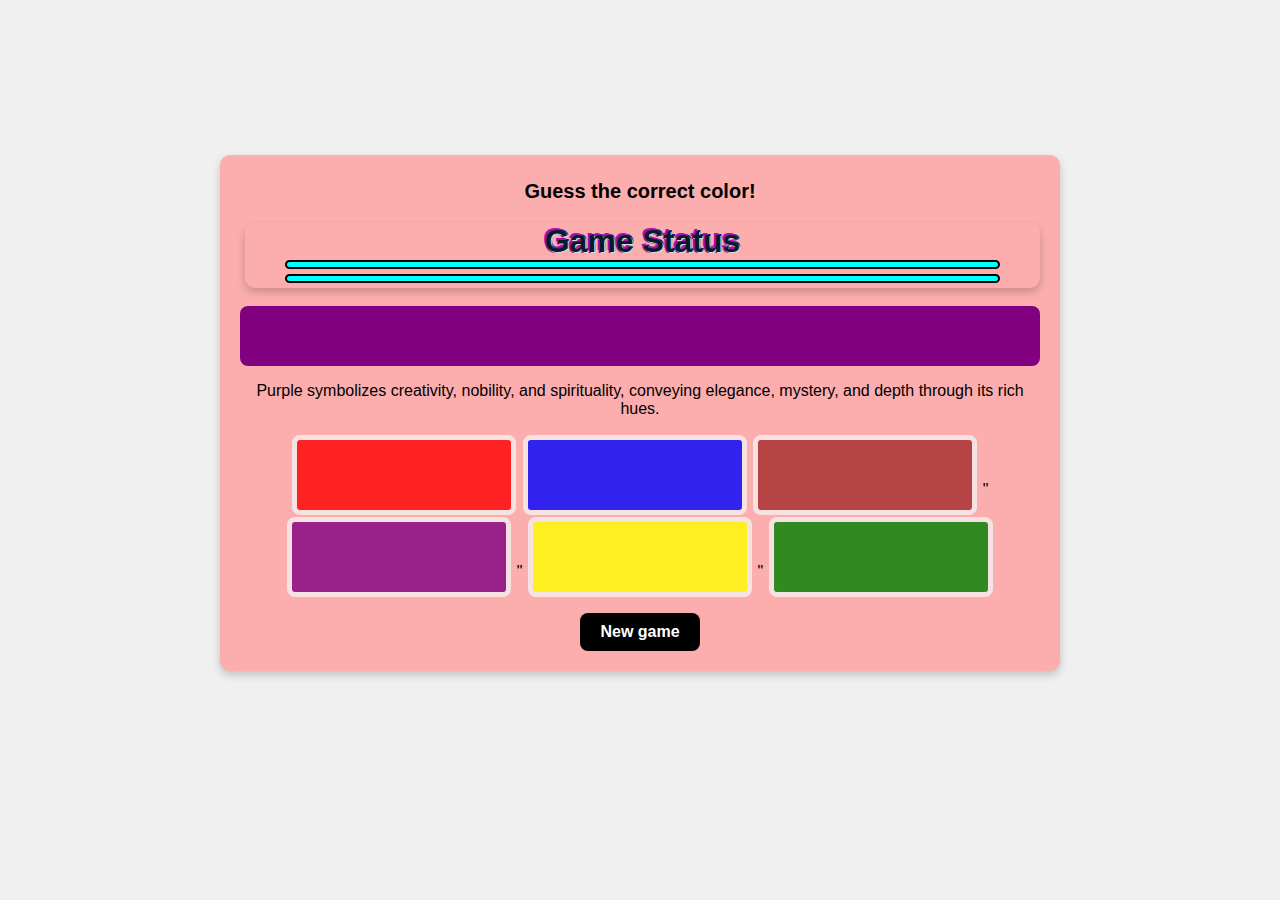
<file: index.html>
<!DOCTYPE html>
<html lang="en">

<head>
  <meta charset="UTF-8">
  <meta name="viewport" content="width=device-width, initial-scale=1.0">
  <title>COLOR GAME</title>

  <link rel="icon" href="images/color-game-logo.jpg">

  <link rel="stylesheet" href="colorGameStyles/mediaQuery.css">
  <link rel="stylesheet" href="colorGameStyles/colorGameScoreBoard.css">
  <link rel="stylesheet" href="colorGameStyles/colorGameInfiniteScrollBar.css">
  <link rel="stylesheet" href="colorGameStyles/colorGame.css">
  <link rel="stylesheet" href="colorGame.js">
</head>

<body>
  <audio class="js-guessed-right-sound" controls preload="auto">
    <source src="colorGameSounds/hit-to-explode-game-104197-[AudioTrimmer.com].mp3" type="audio/mp3">
  </audio>

  <audio class="js-guessed-wrong-sound" controls preload="auto">
    <source src="colorGameSounds/game-wrong-guess-sound.mp3" type="audio/mp3">
  </audio>

  <audio class="js-new-game-sound" controls preload="auto">
    <source src="colorGameSounds/game-over-arcade-6435.mp3" type="audio/mp3">
  </audio>

  <audio class="page-load-sound" src="colorGameSounds/game-page-load-music-loop.mp3" preload="auto"></audio>

  <div class="global-container">
    <div class="guess-board-container">
      <!-- <div class="container-infinite-scroll">
        <div class="infinite-scroll-object infinite-scroll-object-1"></div>
        <div class="infinite-scroll-object infinite-scroll-object-2"></div>
        <div class="infinite-scroll-object infinite-scroll-object-3"></div>
        <div class="infinite-scroll-object infinite-scroll-object-4"></div>
        <div class="infinite-scroll-object infinite-scroll-object-5"></div>
        <div class="infinite-scroll-object infinite-scroll-object-6"></div>
      </div> -->

      <p class="gameInstructions" data-testid="gameInstructions">Guess the correct color!</p>

      <div class="header">
        <h1 class="gameStatusTheme">Game Status</h1>
        <div class="score" data-testid="score"></div>
        <div class="gameStatus" data-testid="gameStatus"></div>
      </div>

      <h3 class="buttonclicked"></h3>

      <div class="colorBox" data-testid="colorBox"></div>

      <p class="colorDescription"></p>

      <p class="colorDescriptionTheme">
        This section provides a detailed description of each color displayed on the screen, offering insights into their
        characteristics, significance, and visual impact.
      </p>

      <!-- colorOptionButtons -->


      <div>
        <button class="colorOption data-colorOption-id= Red" data-testid="colorOption"></button>

        <button class="colorOption  data-colorOption-id= Blue" data-testid="colorOption"></button>

        <button class="colorOption  data-colorOption-id= Green" data-testid="colorOption"></button>
        "
        <button class="colorOption  data-colorOption-id= Yellow" data-testid="colorOption"></button>
        "
        <button class="colorOption   data-colorOption-id= Brown" data-testid="colorOption"></button>
        "
        <button class="colorOption  data-colorOption-id= Purple" data-testid="colorOption"></button>

        <button class="newGameButton js-newGameButton" data-testid="newGameButton">
          New game</button>
      </div>
    </div>
  </div>



  <script src="colorGame.js"></script>


</body>

</html>
</file>
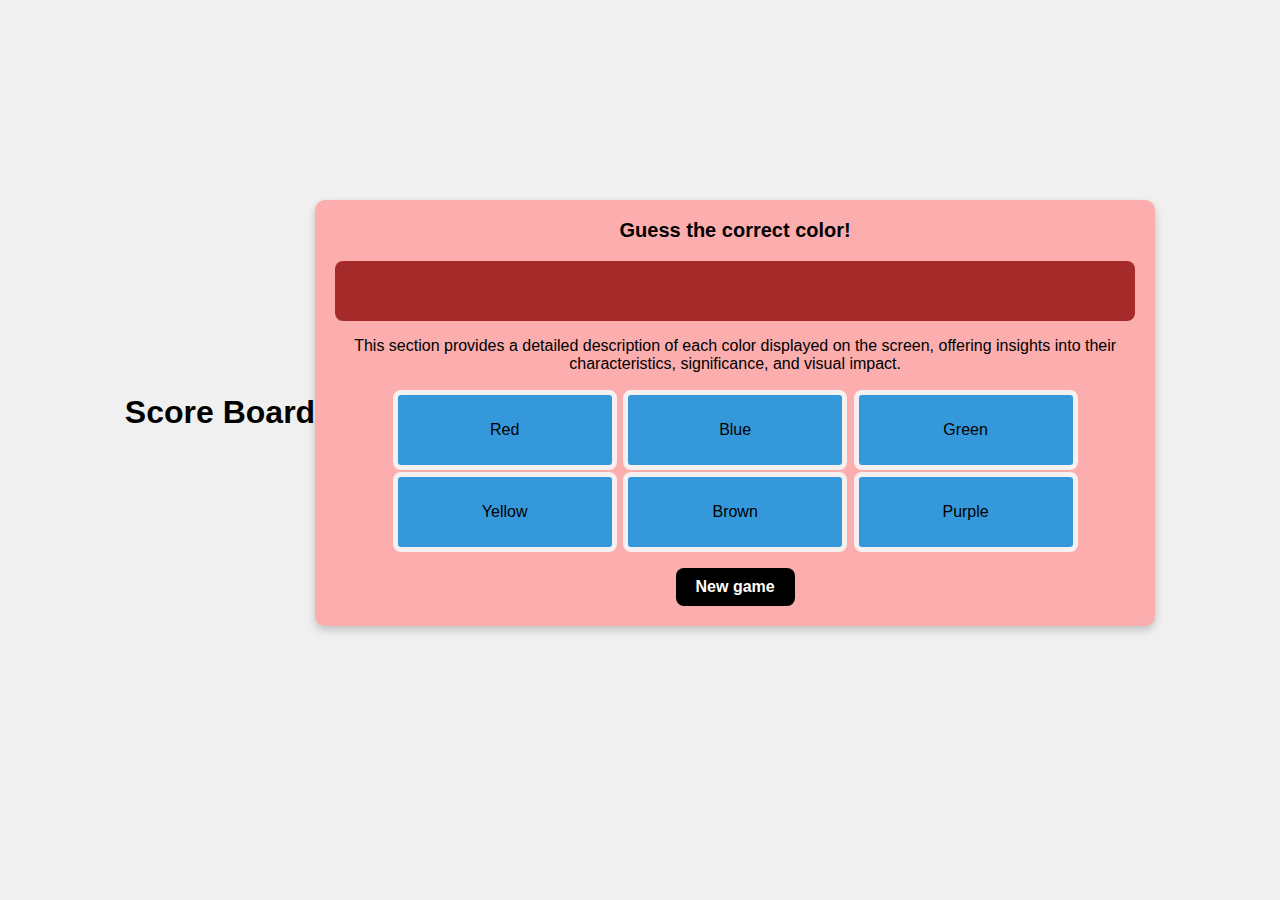
<file: colorGame.html>
<!DOCTYPE html>
<html lang="en">

<head>
  <meta charset="UTF-8">
  <meta name="viewport" content="width=device-width, initial-scale=1.0">
  <title>COLOR GAME</title>

  <link rel="icon" href="images/color-game-logo.jpg">

  <link rel="stylesheet" href="colorGameStyles/mediaQuery.css">
  <link rel="stylesheet" href="colorGameStyles/colorGameScoreBoard.css">
  <link rel="stylesheet" href="colorGameStyles/colorGameInfiniteScrollBar.css">
  <link rel="stylesheet" href="colorGameStyles/colorGame.css">
  <link rel="stylesheet" href="colorGame.js">
</head>

<body>
  <audio class="js-guessed-right-sound" controls preload="auto">
    <source src="colorGameSounds/hit-to-explode-game-104197-[AudioTrimmer.com].mp3" type="audio/mp3">
  </audio>

  <audio class="js-guessed-wrong-sound" controls preload="auto">
    <source src="colorGameSounds/game-wrong-guess-sound.mp3" type="audio/mp3">
  </audio>

  <audio class="js-new-game-sound" controls preload="auto">
    <source src="colorGameSounds/game-over-arcade-6435.mp3" type="audio/mp3">
  </audio>

  <audio class="page-load-sound" src="colorGameSounds/game-page-load-music-loop.mp3" preload="auto"></audio>

  <div class="global-container">
    <div class="game-status">
      <h1 class="score-board-title">Score Board</h1>
      <div class="player-guess js-player-guess"></div>
      <div class="computer-guess js-computer-guess"></div>
      <div class="score-decision js-score-decision"></div>
    </div>

    <div class="guess-board-container js-guess-board-container">
      <div class="container-infinite-scroll">
        <div class="infinite-scroll-object infinite-scroll-object-1"></div>
        <div class="infinite-scroll-object infinite-scroll-object-2"></div>
        <div class="infinite-scroll-object infinite-scroll-object-3"></div>
        <div class="infinite-scroll-object infinite-scroll-object-4"></div>
        <div class="infinite-scroll-object infinite-scroll-object-5"></div>
        <div class="infinite-scroll-object infinite-scroll-object-6"></div>
      </div>

      <h1 class="gameInstructions">Guess the correct color!</h1>

      <h3 class="button-selected js-button-selected"></h3>

      <div class="colorBox js-colorBox"></div>

      <p class="color-description js-color-description"></p>

      <p class="color-description-theme js-color-description-theme">
        This section provides a detailed description of each color displayed on the screen, offering insights into their
        characteristics, significance, and visual impact.
      </p>

      <div>
        <button class="colorOption js-colorOption red" data-colorOption-id="Red">Red</button>

        <button class="colorOption js-colorOption blue" data-colorOption-id="Blue">Blue</button>

        <button class="colorOption js-colorOption green" data-colorOption-id="Green">Green</button>

        <button class="colorOption js-colorOption yellow" data-colorOption-id="Yellow">Yellow</button>

        <button class="colorOption js-colorOption brown" data-colorOption-id="Brown">Brown</button>

        <button class="colorOption js-colorOption purple" data-colorOption-id="Purple">Purple</button>

        <button class="newGameButton js-newGameButton">
          New game</button>
      </div>
    </div>
  </div>


  <script src="colorGame.js"></script>

</body>

</html>
</file>
<file: colorGameStyles/mediaQuery.css>

</file>
<file: colorGameStyles/colorGameScoreBoard.css>
.header {
  display: flex;
  flex-direction: column;
  flex-grow: 1;
  padding: 0 40px;
  border-radius: 10px;
  box-shadow: 0 4px 8px rgba(0, 0, 0, 0.2);
  margin-left: 5px;
}

.gameStatusTheme
{
   flex-grow: 1;
  text-align: center;
  align-items: center;
  min-width: 135px;
  justify-items: center;
  color: #031b2c;
  font-weight: 600;
  text-shadow: 1px 1px 0px rgb(224, 216, 216), -2px -2px 0px 
  rgb(174, 10, 180), 1px -1px 0px 
  rgb(4, 38, 110), -1px 1px 0px rgb(125, 29, 145);
  margin: 0;
 }

.score,
.gameStatus
{
   flex-grow: 1;
  text-align: center;
  align-items: center;
  min-width: 135px;
  justify-items: center;
  background-color: aqua;
  font-weight: 600;
  padding-top: 5px;
  box-sizing: border-box;
  border: 2px solid black;
  margin-bottom: 5px;
  border-radius: 8px;
}

.score,
.gameStatus
{
  font-size: 20px;
}

.gameStatus{
  opacity: 1;
  transition: opacity 2s ease-out; 
}
.gameStatus.hidden {
  opacity: 0; 
}

audio {
  display: none;
}
</file>
<file: colorGameStyles/colorGameInfiniteScrollBar.css>
/* .container-infinite-scroll{
  width: 90%;
  max-width: 1536px;
  margin-inline: auto;
  position: relative;
  height: 20px;
  margin: 3px 40px 1px 0px;
  overflow: hidden;
  mask-image: linear-gradient(
    to right,
    rgba(0, 0, 0, 0),
    rgba(0, 0, 0, 1) 20%,
    rgba(0, 0, 0, 1) 80%,
    rgba(0, 0, 0, 0 )
  );
}

@keyframes scrollleft{
to{
  left: -200px;
}

}

.infinite-scroll-object{
  width: 200px;
  height: 50px;
  background-color: #1788d8;
  border-radius: 6px;
  position: absolute;
  left: 100%;
  animation-name: scrollleft;
  animation-duration: 30s;
  animation-timing-function: linear;
  animation-iteration-count: infinite;
}

.infinite-scroll-object-1{
animation-delay: calc(30s / 6 * (6 - 1) * -1);
background-color: #c0392b;
}
.infinite-scroll-object-2{
  animation-delay:  calc(30s / 6 * (6 - 2) * -1);
  background-color: blue;
}
.infinite-scroll-object-3{
  animation-delay:  calc(30s / 6 * (6 - 3) * -1);
  background-color:green
}
.infinite-scroll-object-4{
  animation-delay:  calc(30s / 6 * (6 - 4) * -1);
  background-color:yellow
}
.infinite-scroll-object-5{
  animation-delay:  calc(30s / 6 * (6 - 5) * -1);
  background-color: brown
}
.infinite-scroll-object-6{
  animation-delay:  calc(30s / 6 * (6 - 6) * -1);
  background-color:purple
}

.infinite-scroll-object-1{
  animation-delay: -24s
  }
  .infinite-scroll-object-2{
    animation-delay:  -20s
  }
  .infinite-scroll-object-3{
    animation-delay: -15s
  }
  .infinite-scroll-object-4{
    animation-delay: -10s
  }
  .infinite-scroll-object-5{
    animation-delay:  -5s
  }
  .infinite-scroll-object-6{
    animation-delay: -0s
  }  */
</file>
<file: colorGameStyles/colorGame.css>
body{
  background-color: #f0f0f0;
  display: flex;
  flex-direction: column;
  justify-content: center;
  align-items: center;
  height: 90vh;
}
.global-container {
  font-family: Arial, sans-serif;
  margin: 0;
  padding: 0;
  display: flex;
  justify-content: center;
  align-items: center;
}

.gameInstructions{
  margin: 2 20px;
  font-size: 20px;
  font-weight: bold;
}
.guess-board-container{
  text-align: center;
  width: 100%;
  max-width: 800px;
  padding: 5px 20px;
  background-color: rgb(252, 174, 174);
  border-radius: 10px;
  box-shadow: 0 4px 8px rgba(0, 0, 0, 0.2);
}

.colorBox {
  width: 100%;
  height: 60px;
  background-color: #dcdcdc; 
  border-radius: 8px;
  margin-bottom:  10px 20px;
}

/*ALL GUESS BUTTONS*/
.colorOption {
  width: 28%;
  margin: 5px;
  padding: 15px;
  height: 80px;
  margin: 1px;
  font-size: 16px;
  background-color: #3498db;
  border: 5px solid rgb(246, 240, 240);
  border-radius: 8px;
  cursor: pointer;
  transition: background-color 0.3s;
}

.js-colorOption:hover{
  background-color: rgb(27, 22, 19);
}

/*RESET GAME*/
.color-description,
.newGameButton
 {
  font-size: 16px;
  font-weight: bold;
}

.newGameButton {
  padding: 10px 20px;
  background-color: black;
  color: white;
  border: none;
  border-radius: 8px;
  font-size: 16px;
  margin: 15px 0;
  cursor: pointer;
  transition: background-color 0.3s;
}

.newGameButton:hover {
  background-color: #443c3b;
}


/* @media (max-width: 390px) {
  .score-board-title {
    font-size: 13px;
    margin:0 ;
  }
} */
</file>
